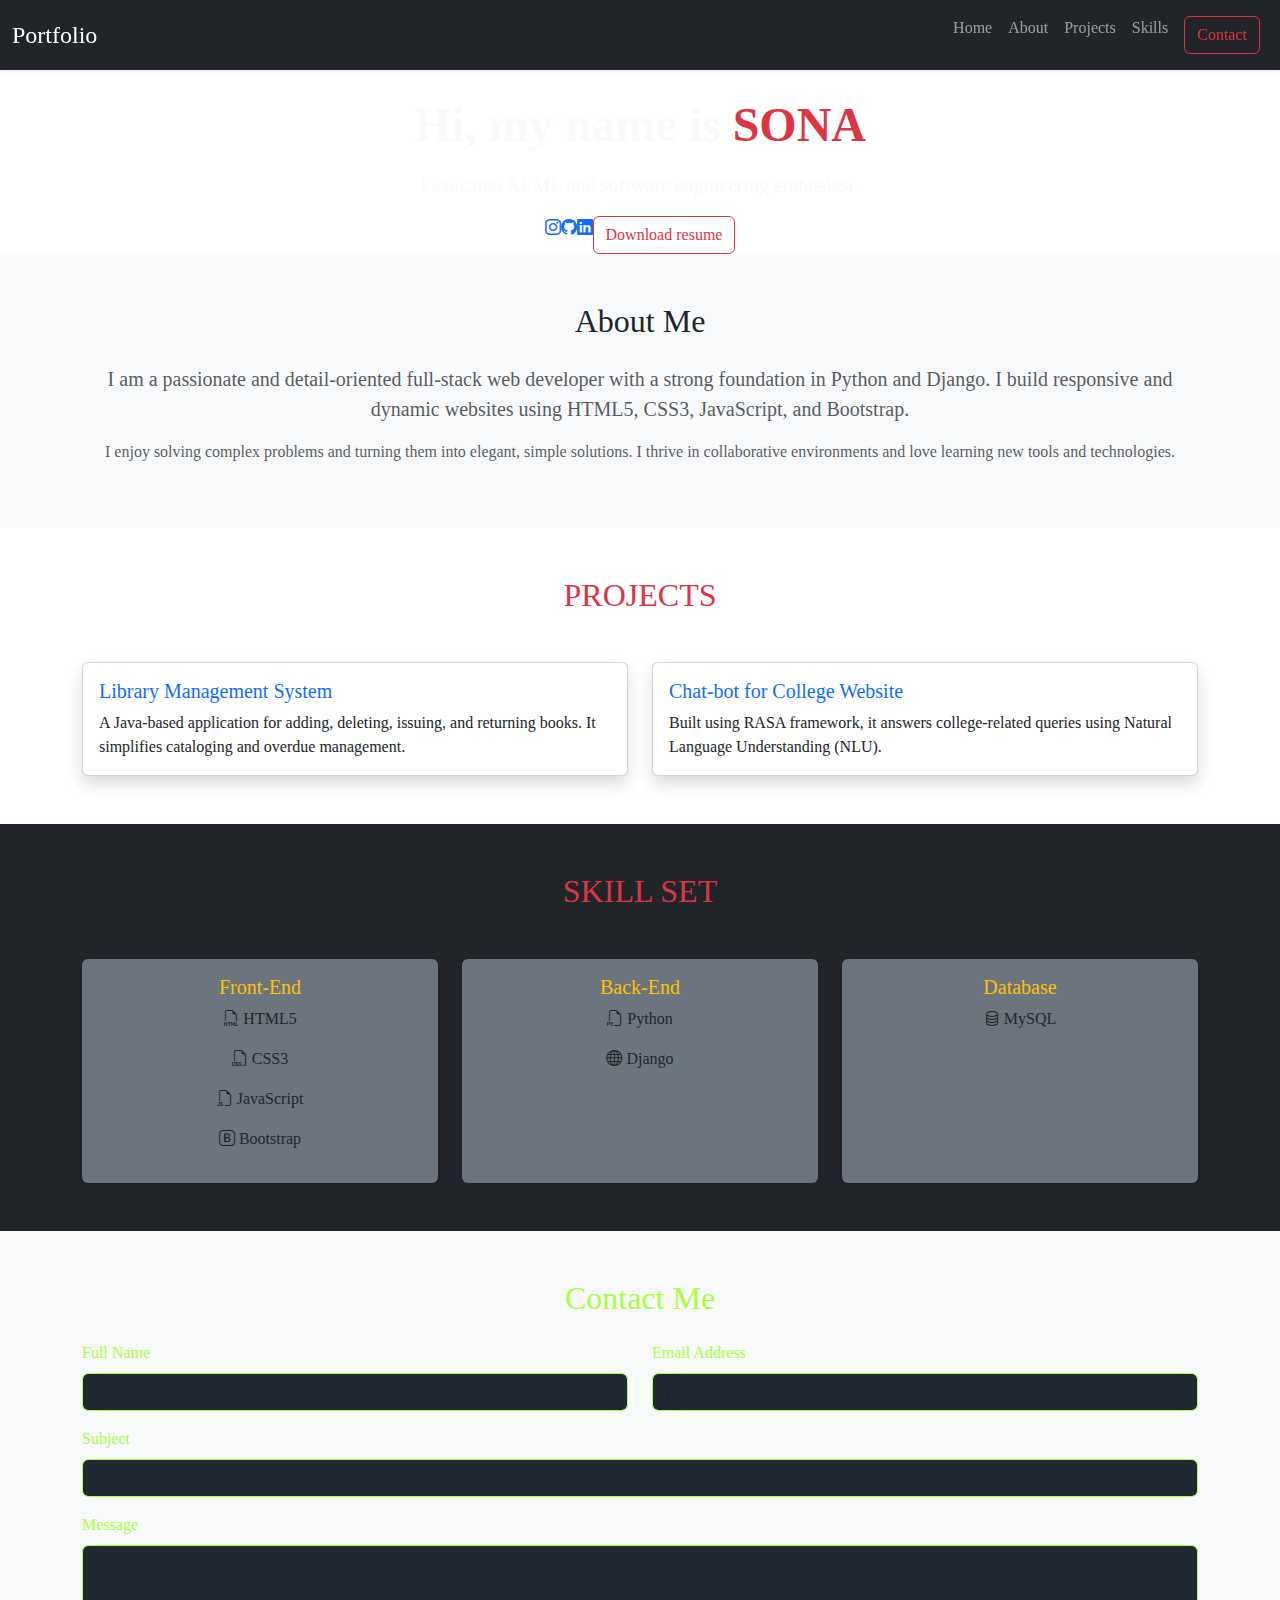
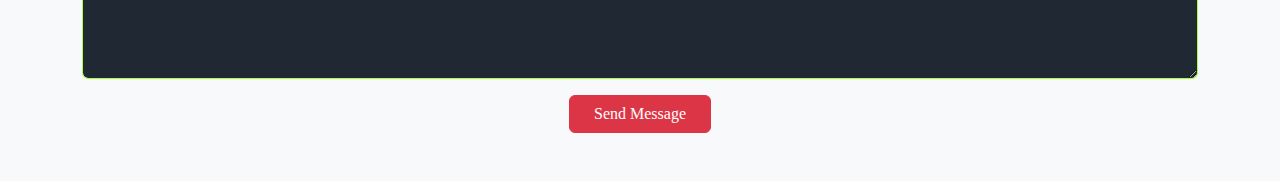
<file: index.html>
<!DOCTYPE html>
<html lang="en">
<head>
  <meta charset="UTF-8" />
  <meta name="viewport" content="width=device-width, initial-scale=1.0"/>
  <title>Portfolio - Sona</title>

  <!-- Bootstrap CSS -->
  <link href="https://cdn.jsdelivr.net/npm/bootstrap@5.3.7/dist/css/bootstrap.min.css" rel="stylesheet" crossorigin="anonymous" />
  <!-- Bootstrap Icons -->
  <link rel="stylesheet" href="https://cdn.jsdelivr.net/npm/bootstrap-icons@1.10.5/font/bootstrap-icons.css" />
  <!-- Custom CSS -->
  <link rel="stylesheet" href="style.css" />
</head>
<body>

<!-- Navbar -->
<nav class="navbar navbar-expand-lg navbar-dark bg-dark shadow-sm fixed-top">
  <div class="container-fluid">
    <a class="navbar-brand fs-4" href="#">Port<span class="logo">folio</span></a>
    <button class="navbar-toggler" type="button" data-bs-toggle="collapse" data-bs-target="#navbarNav">
      <span class="navbar-toggler-icon"></span>
    </button>
    <div class="collapse navbar-collapse" id="navbarNav">
      <ul class="navbar-nav ms-auto text-center">
        <li class="nav-item"><a class="nav-link" href="#">Home</a></li>
        <li class="nav-item"><a class="nav-link" href="#about">About</a></li>
        <li class="nav-item"><a class="nav-link" href="#projects">Projects</a></li>
        <li class="nav-item"><a class="nav-link" href="#skills">Skills</a></li>
        <li class="nav-item">
          <a class="nav-link" href="#contact">
            <button class="btn btn-outline-danger">Contact</button>
          </a>
        </li>
      </ul>
    </div>
  </div>
</nav>

<!-- About Hero -->
<section class="about d-flex flex-column justify-content-center align-items-center text-light" id="about">
  <div class="text-center mt-5 pt-5">
    <p class="display-5 fw-bold">Hi, my name is <span class="text-danger">SONA</span></p>
    <p class="lead">Dedicated AI/ML and software engineering enthusiast.</p>
    <div class="d-flex justify-content-center social-icons mt-3">
      <a href="#" target="_blank"><i class="bi bi-instagram ss"></i></a>
      <a href="http://github.com/Sonasunils" target="_blank"><i class="bi bi-github ss"></i></a>
      <a href="https://www.linkedin.com/in/sona-s-s-b469a6190/" target="_blank"><i class="bi bi-linkedin ss"></i></a>
      <a href="https://www.canva.com/design/DAGNhEkZY8M/NN49Gxv1gwavTO6n1A-0LA/view?utm_content=DAGNhEkZY8M&utm_campaign=designshare&utm_medium=link2&utm_source=uniquelinks&utlId=he0a6a60aff"><button class="btn btn-outline-danger">Download resume</button></a>
    </div>
  </div>
</section>

<!-- About Me -->
<section class="about-me bg-light py-5">
  <div class="container">
    <h2 class="text-center text-dark mb-4">About Me</h2>
    <p class="lead text-center text-muted">I am a passionate and detail-oriented full-stack web developer with a strong foundation in <strong>Python</strong> and <strong>Django</strong>. I build responsive and dynamic websites using <strong>HTML5</strong>, <strong>CSS3</strong>, <strong>JavaScript</strong>, and <strong>Bootstrap</strong>.</p>
    <p class="text-center text-muted">I enjoy solving complex problems and turning them into elegant, simple solutions. I thrive in collaborative environments and love learning new tools and technologies.</p>
  </div>
</section>

<!-- Projects -->
<section id="projects" class="py-5 bg-white">
  <div class="container">
    <h2 class="text-center mb-5 text-danger">PROJECTS</h2>
    <div class="row g-4">

      <!-- Project 1 -->
      <div class="col-md-6">
        <div class="card h-100 shadow">
          <div class="card-body">
            <h5 class="card-title text-primary">Library Management System</h5>
            <p class="card-text">A Java-based application for adding, deleting, issuing, and returning books. It simplifies cataloging and overdue management.</p>
          </div>
        </div>
      </div>

      <!-- Project 2 -->
      <div class="col-md-6">
        <div class="card h-100 shadow">
          <div class="card-body">
            <h5 class="card-title text-primary">Chat-bot for College Website</h5>
            <p class="card-text">Built using RASA framework, it answers college-related queries using Natural Language Understanding (NLU).</p>
          </div>
        </div>
      </div>

    </div>
  </div>
</section>

<!-- Skills -->
<section id="skills" class="py-5 bg-dark text-light">
  <div class="container">
    <h2 class="text-center text-danger mb-5">SKILL SET</h2>
    <div class="row g-4 text-center">

      <!-- Front-end -->
      <div class="col-md-4">
        <div class="card bg-secondary border-0 h-100 shadow-sm">
          <div class="card-body">
            <h5 class="card-title text-warning">Front-End</h5>
            <p><i class="bi bi-filetype-html skill-icon"></i> HTML5</p>
            <p><i class="bi bi-filetype-css skill-icon"></i> CSS3</p>
            <p><i class="bi bi-filetype-js skill-icon"></i> JavaScript</p>
            <p><i class="bi bi-bootstrap skill-icon"></i> Bootstrap</p>
          </div>
        </div>
      </div>

      <!-- Back-end -->
      <div class="col-md-4">
        <div class="card bg-secondary border-0 h-100 shadow-sm">
          <div class="card-body">
            <h5 class="card-title text-warning">Back-End</h5>
            <p><i class="bi bi-filetype-py skill-icon"></i> Python</p>
            <p><i class="bi bi-globe skill-icon"></i> Django</p>
          </div>
        </div>
      </div>

      <!-- Database -->
      <div class="col-md-4">
        <div class="card bg-secondary border-0 h-100 shadow-sm">
          <div class="card-body">
            <h5 class="card-title text-warning">Database</h5>
            <p><i class="bi bi-database skill-icon"></i> MySQL</p>
          </div>
        </div>
      </div>

    </div>
  </div>
</section>

<!-- Contact -->
<section id="contact" class="py-5 bg-light">
  <div class="container">
    <h2 class="text-center mb-4">Contact Me</h2>
    <form>
      <div class="row mb-3">
        <div class="col-md-6">
          <label for="name" class="form-label">Full Name</label>
          <input type="text" class="form-control" id="name" placeholder="Your Name" required>
        </div>
        <div class="col-md-6">
          <label for="email" class="form-label">Email Address</label>
          <input type="email" class="form-control" id="email" placeholder="your@email.com" required>
        </div>
      </div>
      <div class="mb-3">
        <label for="subject" class="form-label">Subject</label>
        <input type="text" class="form-control" id="subject" placeholder="Subject" required>
      </div>
      <div class="mb-3">
        <label for="message" class="form-label">Message</label>
        <textarea class="form-control" id="message" rows="5" placeholder="Write your message here..." required></textarea>
      </div>
      <div class="text-center">
        <button type="submit" class="btn btn-danger px-4">Send Message</button>
      </div>
    </form>
  </div>
</section>

<!-- Bootstrap JS -->
<script src="https://cdn.jsdelivr.net/npm/bootstrap@5.3.7/dist/js/bootstrap.bundle.min.js" crossorigin="anonymous"></script>
</body>
</html>
</file>
<file: style.css>
/* style.css */

body {
    margin: 0;
    padding: 0;
  
    color: #a8ff3e; /* Parrot Green */
    font-family: 'Creepster', cursive;

    background-image: url('https://img.freepik.com/premium-photo/skeleton-with-wings-that-says-angel-it_909213-4243.jpg');
    background-size: cover;
    background-repeat: no-repeat;
    background-attachment: fixed;
}

header {
    
    padding: 20px;
    text-align: center;
    border-bottom: 2px solid #a8ff3e;
    position: relative;
}

header .logo img {
    width: 80px;
    height: auto;
    border-radius: 50%;
    border: 2px solid #a8ff3e;
}

.news {
    font-size: 2.8rem;
    color: #a8ff3e;
    letter-spacing: 3px;
    font-weight: bold;
    text-shadow: 2px 2px 20px #a8ff3e;
    margin-top: 10px;
}

.main {
    margin: 50px auto;
    padding: 30px;
    background-color: rgba(0, 0, 0, 0.7);
    width: 90%;
    max-width: 500px;
    border: 2px solid #a8ff3e;
    border-radius: 10px;
    box-shadow: 0 0 20px #a8ff3e;
}
form{
    width: 100%;
    height: 100%;
}

.form-group label {
    color: #a8ff3e;
}

.form-control {
    background-color: #1f2833;
    border: 1px solid #a8ff3e;
    color: #a8ff3e;
}

.form-control:focus {
    background-color: #1f2833;
    color: #ffffff;
    border-color: #a8ff3e;
    box-shadow: 0 0 10px #a8ff3e;
}

.mm{
    background-color: #a8ff3e;
    border-color: #a8ff3e;
    color: #000;
    width: 80%;
    position: relative;
    left: 10%;
}

.mm:hover {
    background-color: #91e52d;
    border-color: #91e52d;
}

footer {
    text-align: center;
    padding: 20px;
    background-color: rgba(0, 0, 0, 0.8);
    border-top: 2px solid #a8ff3e;
    margin-top: 50px;
    
}

footer h6 {
    color: #a8ff3e;
    font-size: 1rem;
    
}

/* Floating skeleton face */
.skeleton-face {
    position: fixed;
    top: 20px;
    right: 20px;
    width: 100px;
    opacity: 0.8;
    animation: floatSkeleton 5s ease-in-out infinite;
}

@keyframes floatSkeleton {
    0% { transform: translateY(0px); }
    50% { transform: translateY(-20px); }
    100% { transform: translateY(0px); }
}

/* Parrot on corner */
.parrot {
    position: fixed;
    bottom: 20px;
    left: 20px;
    width: 120px;
    opacity: 0.9;
    transform: rotate(-10deg);
}

/* Mobile responsiveness */
@media screen and (max-width: 768px) {
    .news {
        font-size: 2rem;
    }

    .main {
        margin-top: 20px;
        padding: 20px;
        width: 90%;
    }

    .form-group label,
    .form-control {
        font-size: 0.9rem;
    }

    .btn-primary {
        font-size: 1rem;
        padding: 10px 15px;
    }

    .parrot {
        width: 100px;
    }

    .skeleton-face {
        width: 80px;
    }
}

@media screen and (max-width: 480px) {
    .news {
        font-size: 1.6rem;
    }

    .main {
        padding: 15px;
        width: 95%;
    }

    .form-group label,
    .form-control {
        font-size: 0.85rem;
    }

    .btn-primary {
        font-size: 0.9rem;
        padding: 8px 12px;
    }

    .parrot {
        width: 80px;
    }

    .skeleton-face {
        width: 60px;
    }
}
</file>
